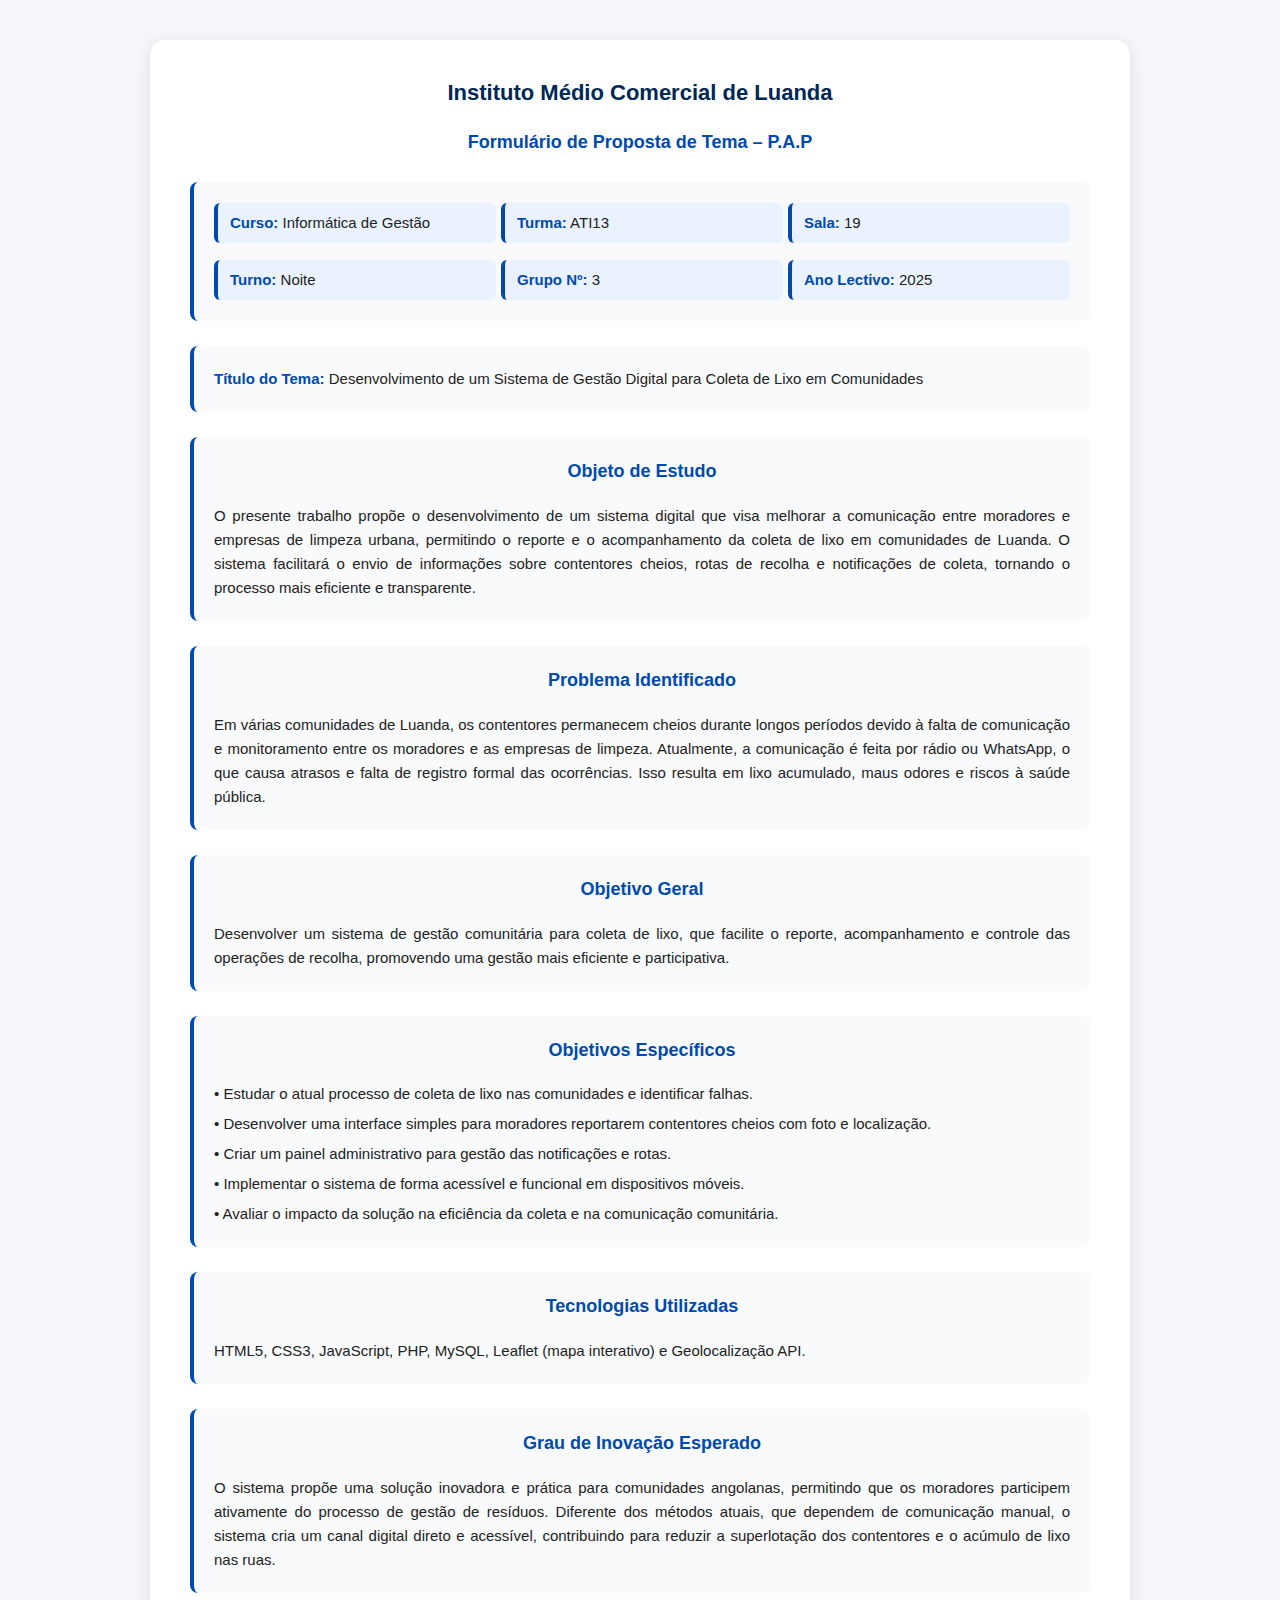
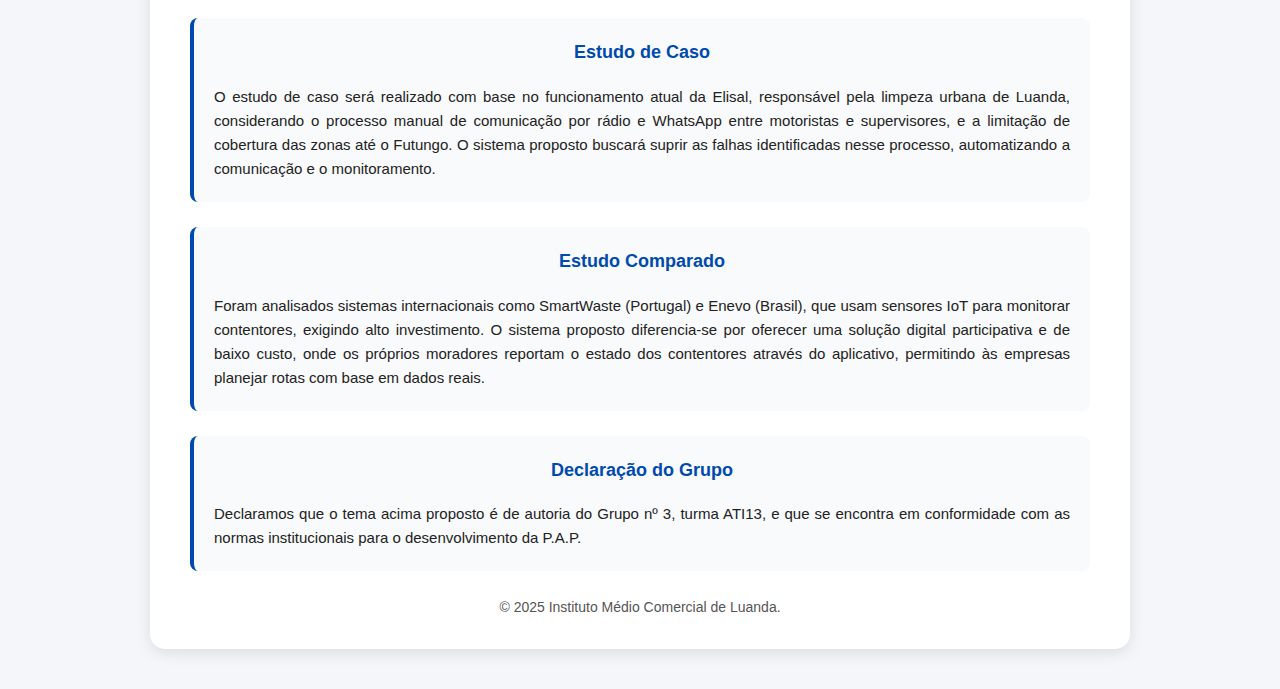
<file: index.html>
<!DOCTYPE html>
<html lang="pt-pt">
<head>
  <meta charset="UTF-8">
  <meta name="viewport" content="width=device-width, initial-scale=1.0">
  <title>Desenvolvimento de um Sistema de Gestão Digital para Coleta de Lixo em Comunidades</title>
  <style>
    body {
      font-family: 'Segoe UI', Tahoma, Geneva, Verdana, sans-serif;
      background-color: #f5f6fa;
      color: #222;
      margin: 0;
      padding: 0;
      line-height: 1.6;
    }

    .container {
      width: 85%;
      max-width: 900px;
      background: #fff;
      margin: 40px auto;
      padding: 30px 40px;
      border-radius: 15px;
      box-shadow: 0 4px 15px rgba(0,0,0,0.1);
    }

    .img_center {
      display: block;
      margin: 0 auto 20px auto;
      max-width: 120px;
    }

    h2, h3 {
      text-align: center;
      color: #002855;
      margin-top: 5px;
    }

    h2 {
      font-size: 22px;
      font-weight: 700;
    }

    h3 {
      font-size: 18px;
      font-weight: 600;
      color: #004aad;
    }

    .box {
      background-color: #f9fafb;
      border-left: 4px solid #004aad;
      margin-top: 25px;
      padding: 15px 20px;
      border-radius: 8px;
      transition: all 0.3s ease;
    }

    .box:hover {
      background-color: #f0f7ff;
      border-left: 4px solid #ffcc00;
    }

    .box p {
      margin: 6px 0;
      text-align: justify;
      font-size: 15px;
    }

    .dados {
      display: grid;
      grid-template-columns: repeat(auto-fit, minmax(250px, 1fr));
      gap: 5px;
    }

    .dados p {
      background: #eaf2ff;
      padding: 8px 12px;
      border-radius: 6px;
      border-left: 4px solid #004aad;
      font-weight: 500;
    }

    strong {
      color: #004aad;
    }

    footer {
      text-align: center;
      margin-top: 25px;
      font-size: 14px;
      color: #555;
    }

    @media (max-width: 600px) {
      .container {
        padding: 20px;
      }

      h2 {
        font-size: 20px;
      }

      h3 {
        font-size: 16px;
      }
    }
  </style>
</head>
<body>
  <div class="container">
    <h2>Instituto Médio Comercial de Luanda</h2>
    <h3>Formulário de Proposta de Tema – P.A.P</h3>
    <div class="box dados">
      <p><strong>Curso:</strong> Informática de Gestão</p>
      <p><strong>Turma:</strong> ATI13</p>
      <p><strong>Sala:</strong> 19</p>
      <p><strong>Turno:</strong> Noite</p>
      <p><strong>Grupo Nº:</strong> 3</p>
      <p><strong>Ano Lectivo:</strong> 2025</p>
    </div>

    <div class="box">
      <p><strong>Título do Tema:</strong> Desenvolvimento de um Sistema de Gestão Digital para Coleta de Lixo em Comunidades</p>
    </div>

    <div class="box">
      <h3>Objeto de Estudo</h3>
      <p>O presente trabalho propõe o desenvolvimento de um sistema digital que visa melhorar a comunicação entre moradores e empresas de limpeza urbana, permitindo o reporte e o acompanhamento da coleta de lixo em comunidades de Luanda. O sistema facilitará o envio de informações sobre contentores cheios, rotas de recolha e notificações de coleta, tornando o processo mais eficiente e transparente.</p>
    </div>

    <div class="box">
      <h3>Problema Identificado</h3>
      <p>Em várias comunidades de Luanda, os contentores permanecem cheios durante longos períodos devido à falta de comunicação e monitoramento entre os moradores e as empresas de limpeza. Atualmente, a comunicação é feita por rádio ou WhatsApp, o que causa atrasos e falta de registro formal das ocorrências. Isso resulta em lixo acumulado, maus odores e riscos à saúde pública.</p>
    </div>

    <div class="box">
      <h3>Objetivo Geral</h3>
      <p>Desenvolver um sistema de gestão comunitária para coleta de lixo, que facilite o reporte, acompanhamento e controle das operações de recolha, promovendo uma gestão mais eficiente e participativa.</p>
    </div>

    <div class="box">
      <h3>Objetivos Específicos</h3>
      <p>• Estudar o atual processo de coleta de lixo nas comunidades e identificar falhas.</p>
      <p>• Desenvolver uma interface simples para moradores reportarem contentores cheios com foto e localização.</p>
      <p>• Criar um painel administrativo para gestão das notificações e rotas.</p>
      <p>• Implementar o sistema de forma acessível e funcional em dispositivos móveis.</p>
      <p>• Avaliar o impacto da solução na eficiência da coleta e na comunicação comunitária.</p>
    </div>

    <div class="box">
      <h3>Tecnologias Utilizadas</h3>
      <p>HTML5, CSS3, JavaScript, PHP, MySQL, Leaflet (mapa interativo) e Geolocalização API.</p>
    </div>

    <div class="box">
      <h3>Grau de Inovação Esperado</h3>
      <p>O sistema propõe uma solução inovadora e prática para comunidades angolanas, permitindo que os moradores participem ativamente do processo de gestão de resíduos. Diferente dos métodos atuais, que dependem de comunicação manual, o sistema cria um canal digital direto e acessível, contribuindo para reduzir a superlotação dos contentores e o acúmulo de lixo nas ruas.</p>
    </div>

    <div class="box">
      <h3>Estudo de Caso</h3>
      <p>O estudo de caso será realizado com base no funcionamento atual da Elisal, responsável pela limpeza urbana de Luanda, considerando o processo manual de comunicação por rádio e WhatsApp entre motoristas e supervisores, e a limitação de cobertura das zonas até o Futungo. O sistema proposto buscará suprir as falhas identificadas nesse processo, automatizando a comunicação e o monitoramento.</p>
    </div>

    <div class="box">
      <h3>Estudo Comparado</h3>
      <p>Foram analisados sistemas internacionais como SmartWaste (Portugal) e Enevo (Brasil), que usam sensores IoT para monitorar contentores, exigindo alto investimento. O sistema proposto diferencia-se por oferecer uma solução digital participativa e de baixo custo, onde os próprios moradores reportam o estado dos contentores através do aplicativo, permitindo às empresas planejar rotas com base em dados reais.</p>
    </div>

    <div class="box">
      <h3>Declaração do Grupo</h3>
      <p>Declaramos que o tema acima proposto é de autoria do Grupo nº 3, turma ATI13, e que se encontra em conformidade com as normas institucionais para o desenvolvimento da P.A.P.</p>
    </div>

    <footer>
      © 2025 Instituto Médio Comercial de Luanda.
    </footer>
  </div>
</body>
</html>
</file>
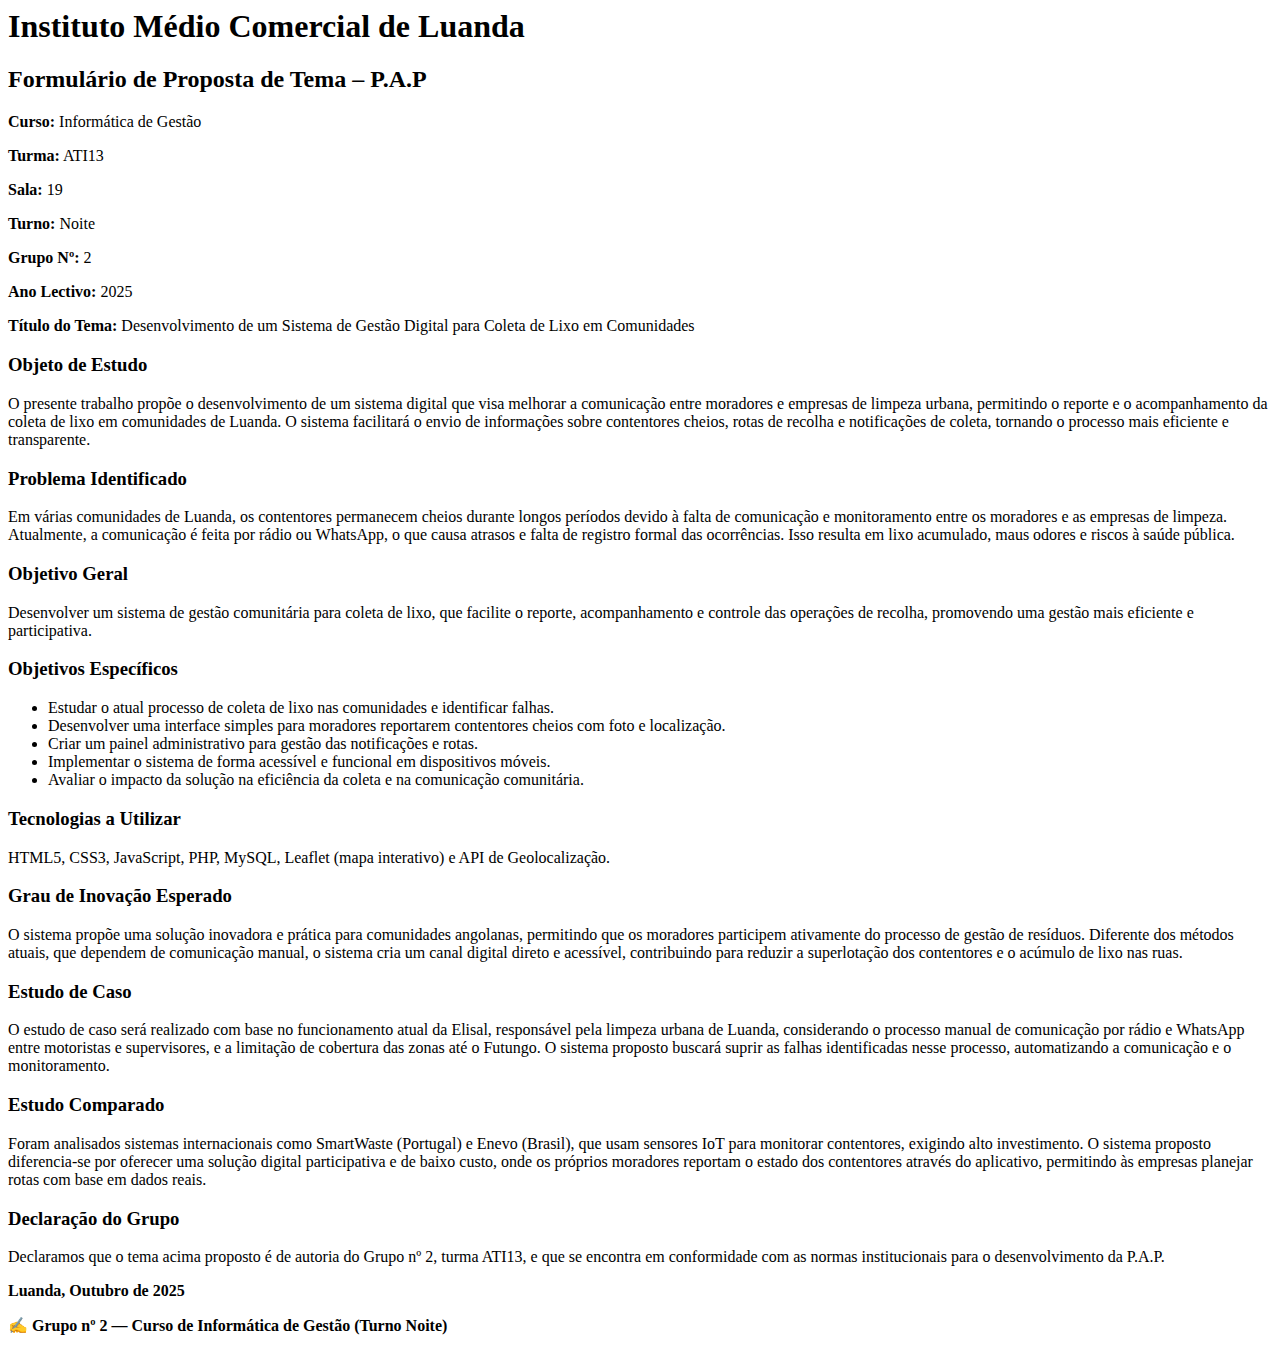
<file: body.html>
<body>

  <h1>Instituto Médio Comercial de Luanda</h1>
  <h2>Formulário de Proposta de Tema – P.A.P</h2>

  <div class="box dados">
    <p><strong>Curso:</strong> Informática de Gestão</p>
    <p><strong>Turma:</strong> ATI13</p>
    <p><strong>Sala:</strong> 19</p>
    <p><strong>Turno:</strong> Noite</p>
    <p><strong>Grupo Nº:</strong> 2</p>
    <p><strong>Ano Lectivo:</strong> 2025</p>
  </div>

  <div class="box">
    <p><strong>Título do Tema:</strong> Desenvolvimento de um Sistema de Gestão Digital para Coleta de Lixo em Comunidades</p>
  </div>

  <div class="box">
    <h3>Objeto de Estudo</h3>
    <p>O presente trabalho propõe o desenvolvimento de um sistema digital que visa melhorar a comunicação entre moradores e empresas de limpeza urbana, permitindo o reporte e o acompanhamento da coleta de lixo em comunidades de Luanda. O sistema facilitará o envio de informações sobre contentores cheios, rotas de recolha e notificações de coleta, tornando o processo mais eficiente e transparente.</p>
  </div>

  <div class="box">
    <h3>Problema Identificado</h3>
    <p>Em várias comunidades de Luanda, os contentores permanecem cheios durante longos períodos devido à falta de comunicação e monitoramento entre os moradores e as empresas de limpeza. Atualmente, a comunicação é feita por rádio ou WhatsApp, o que causa atrasos e falta de registro formal das ocorrências. Isso resulta em lixo acumulado, maus odores e riscos à saúde pública.</p>
  </div>

  <div class="box">
    <h3>Objetivo Geral</h3>
    <p>Desenvolver um sistema de gestão comunitária para coleta de lixo, que facilite o reporte, acompanhamento e controle das operações de recolha, promovendo uma gestão mais eficiente e participativa.</p>
  </div>

  <div class="box">
    <h3>Objetivos Específicos</h3>
    <ul>
      <li>Estudar o atual processo de coleta de lixo nas comunidades e identificar falhas.</li>
      <li>Desenvolver uma interface simples para moradores reportarem contentores cheios com foto e localização.</li>
      <li>Criar um painel administrativo para gestão das notificações e rotas.</li>
      <li>Implementar o sistema de forma acessível e funcional em dispositivos móveis.</li>
      <li>Avaliar o impacto da solução na eficiência da coleta e na comunicação comunitária.</li>
    </ul>
  </div>

  <div class="box">
    <h3>Tecnologias a Utilizar</h3>
    <p>HTML5, CSS3, JavaScript, PHP, MySQL, Leaflet (mapa interativo) e API de Geolocalização.</p>
  </div>

  <div class="box">
    <h3>Grau de Inovação Esperado</h3>
    <p>O sistema propõe uma solução inovadora e prática para comunidades angolanas, permitindo que os moradores participem ativamente do processo de gestão de resíduos. Diferente dos métodos atuais, que dependem de comunicação manual, o sistema cria um canal digital direto e acessível, contribuindo para reduzir a superlotação dos contentores e o acúmulo de lixo nas ruas.</p>
  </div>

  <div class="box">
    <h3>Estudo de Caso</h3>
    <p>O estudo de caso será realizado com base no funcionamento atual da Elisal, responsável pela limpeza urbana de Luanda, considerando o processo manual de comunicação por rádio e WhatsApp entre motoristas e supervisores, e a limitação de cobertura das zonas até o Futungo. O sistema proposto buscará suprir as falhas identificadas nesse processo, automatizando a comunicação e o monitoramento.</p>
  </div>

  <div class="box">
    <h3>Estudo Comparado</h3>
    <p>Foram analisados sistemas internacionais como SmartWaste (Portugal) e Enevo (Brasil), que usam sensores IoT para monitorar contentores, exigindo alto investimento. O sistema proposto diferencia-se por oferecer uma solução digital participativa e de baixo custo, onde os próprios moradores reportam o estado dos contentores através do aplicativo, permitindo às empresas planejar rotas com base em dados reais.</p>
  </div>

  <div class="box">
    <h3>Declaração do Grupo</h3>
    <p>Declaramos que o tema acima proposto é de autoria do Grupo nº 2, turma ATI13, e que se encontra em conformidade com as normas institucionais para o desenvolvimento da P.A.P.</p>
    <p><strong>Luanda, Outubro de 2025</strong></p>
    <p>✍️ <strong>Grupo nº 2 — Curso de Informática de Gestão (Turno Noite)</strong></p>
  </div>

</body>
</file>
